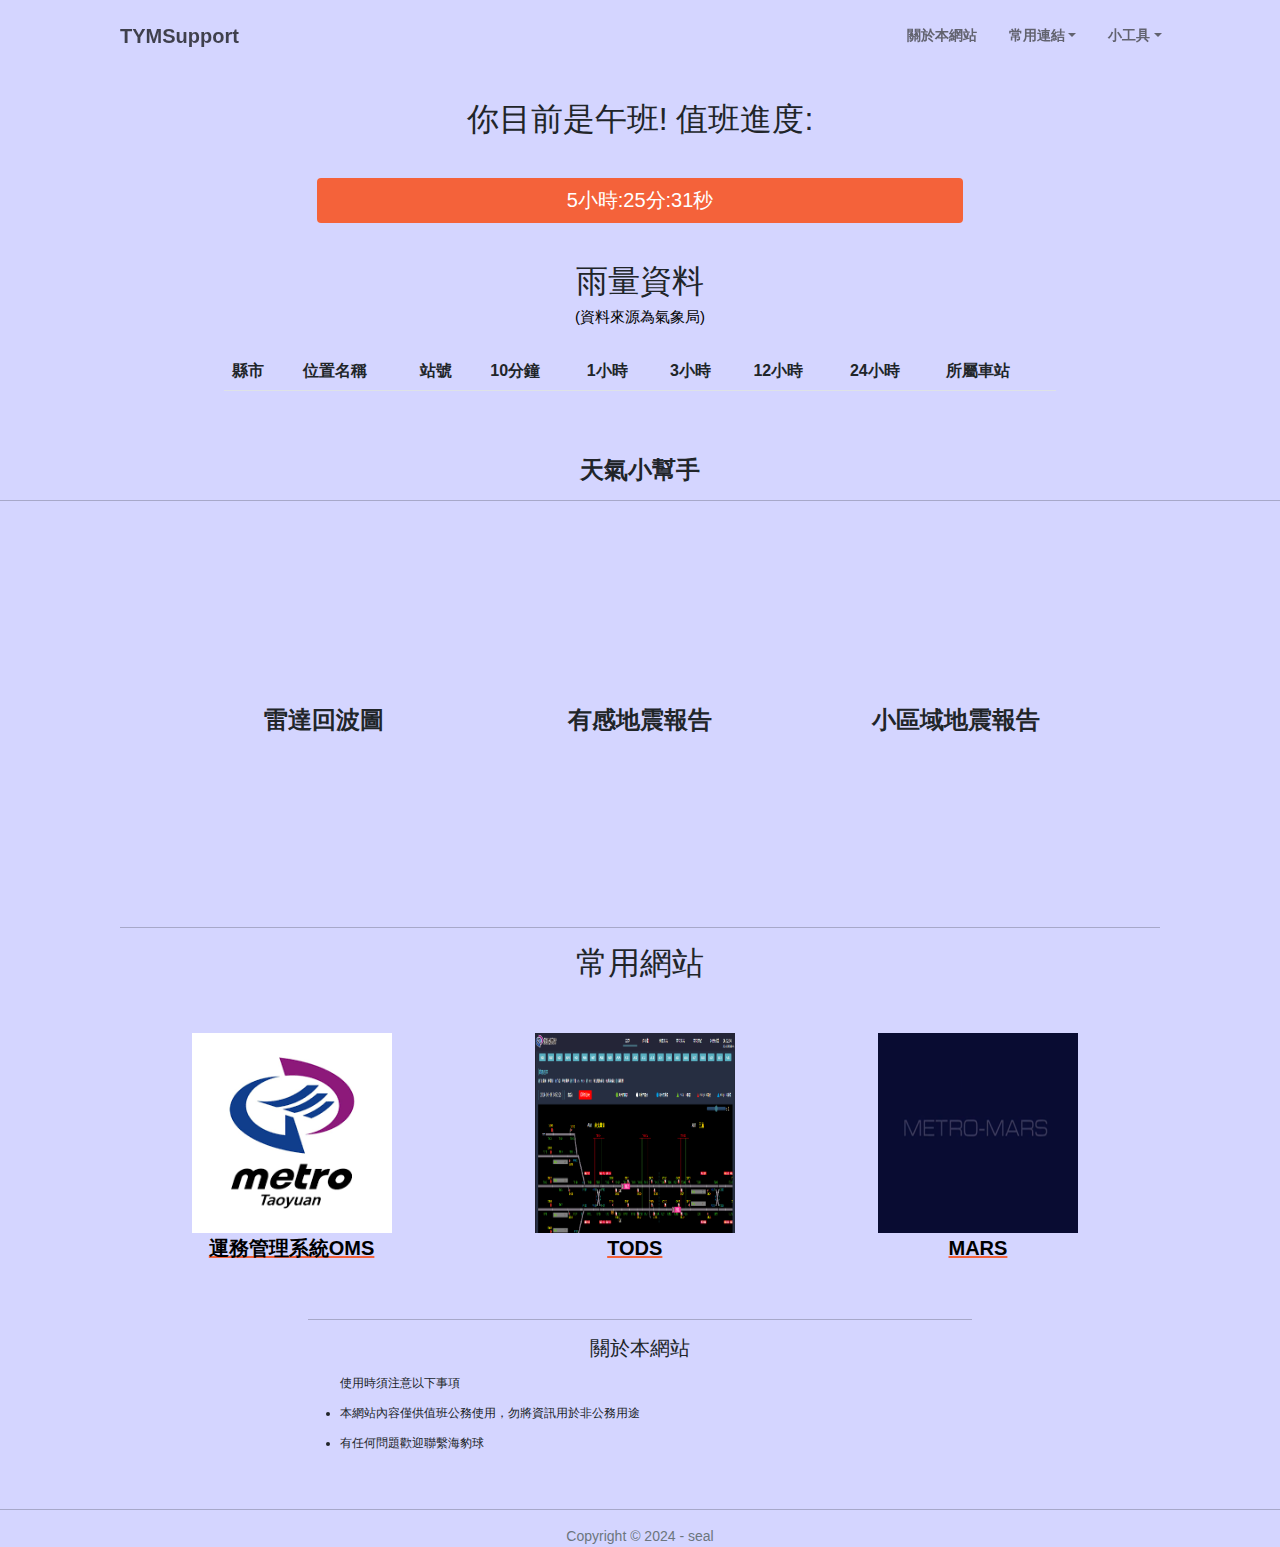
<file: index.html>
<html>
    <head>
        <title>TYMSupport</title>
        <link rel="stylesheet" href="./BOstyles.css">
        <link rel="stylesheet" href="./myWebCss.css">
        <link rel="stylesheet" type="text/css" href="https://cdn.datatables.net/v/bs5/jszip-2.5.0/dt-1.10.25/b-1.7.1/b-colvis-1.7.1/b-html5-1.7.1/b-print-1.7.1/cr-1.5.4/date-1.1.0/datatables.min.css"/>
        <script src="https://cdn.jsdelivr.net/npm/bootstrap@5.0.2/dist/js/bootstrap.bundle.min.js" integrity="sha384-MrcW6ZMFYlzcLA8Nl+NtUVF0sA7MsXsP1UyJoMp4YLEuNSfAP+JcXn/tWtIaxVXM" crossorigin="anonymous"></script>            
        <script src="https://ajax.googleapis.com/ajax/libs/jquery/3.5.1/jquery.min.js"></script>
        
        <!--excel-->
    </head>
<body onload="onLoadAll()" >
<!--------------------頂標題--------------------->  

<nav class="navbar navbar-expand-lg navbar-light fixed-top py-3" id="mainNav">
    <div class="container px-4 px-lg-5">
        <!--<img class="img-fluid" src="./Picture/tym.png" style="height: 35; width: 30;">-->
        <a class="navbar-brand" href="./index.html" style="padding-left: 2px;" >TYMSupport</a>
        <button class="navbar-toggler navbar-toggler-right" type="button" data-bs-toggle="collapse" data-bs-target="#navbarResponsive" aria-controls="navbarResponsive" aria-expanded="false" aria-label="Toggle navigation"><span class="navbar-toggler-icon"></span></button>
        <div class="collapse navbar-collapse" id="navbarResponsive">
            <ul class="navbar-nav ms-auto my-2 my-lg-0">
                <li class="nav-item"><a class="nav-link" href="#tos">關於本網站</a></li>
                <li class="nav-item dropdown">
                    <a class="nav-link dropdown-toggle" href="#" role="button" data-bs-toggle="dropdown">常用連結</a>
                    <ul class="dropdown-menu nav-item">
                      <li><a class="dropdown-item" href="https://portal.tymetro.com.tw" target="_blank">運務管理系統(OMS)</a></li>
                      <li><a class="dropdown-item" href="http://tods.tymetro.com.tw/home/"  target="_blank">TODS</a></li>
                    </ul>
                </li>
                <li class="nav-item dropdown">
                    <a class="nav-link dropdown-toggle" href="#" role="button" data-bs-toggle="dropdown">小工具</a>
                    <ul class="dropdown-menu nav-item">
                      
                         <li><a class="dropdown-item" href="">程序導引系統</a></li>
                    </ul>
                </li>
                <!--<li class="nav-item"><a class="nav-link" href="#portfolio">探索BOT功能</a></li>
                <li class="nav-item"><a class="nav-link" href="#author">聯繫我</a></li>-->
            </ul>
        </div>
    </div>
    
</nav>

<!--分-->
<h2 class="freeTime" style="text-align: center; margin-top: 100px ;">你距離下班時間還有</h2>
<div class="table_con" style="margin:20px">
  
    <div style="flex-grow: 2;"></div>   
 
        <div style="flex-grow: 6;">
            <div class="progress" style="height:45px">
                <div class="progress-bar" style="width:40%;">
                    <div class="text" style="font-size: 20px;"></div>
                    
                </div>
              </div>
              <div class="msg" style="font-size: 20px;"></div>
        </div>
     
        <div style="flex-grow: 2;"></div>
        

</div>



<!--分-->


<h2 style="text-align: center;">雨量資料</h2>
<h1 style="text-align: center;">(資料來源為氣象局)</h1>
    <div class="table_con" style="margin:5px">
        
        <div style="flex-grow: 1;"></div>
            <div style="flex-grow: 7;">
                
                <a id="datatime" style="position:relative ; font-size: 15px;"></a>
                <table  id="raintable" class="table table-striped table_align display">
                    <tbody class="sortable" >
                        <thead>
                            <tr>
                                <th id ="country">縣市</th>
                                <th id ="locale">位置名稱</th>
                                <th id = "stationId">站號</th>
                                <th id ="ten">10分鐘</th>
                                <th id ="1hr">1小時</th>
                                <th id ="3hr">3小時</th>
                                <th id ="12hr">12小時</th>
                                <th id ="24hr">24小時</th>
                                <th id ="station">所屬車站</th>
                            </tr>                  
                          </thead>
                          
                    </tbody>
                </table>
            </ul>
            </div>
            <div style="flex-grow: 1;"></div>
    </div>

<br>

<!---->
<h4 style="font-weight:bolder;text-align: center;">天氣小幫手</h4>
<hr>



    <div style="flex-grow: 1;text-align: center;  margin:50px; background-color:rgb(240,240,255)">

              <pre id="tp" style="text-align:left;font-size:15px"></pre>
    </div>
</div>

<div style="flex-grow: 1;text-align: center; margin:50px ; background-color:rgb(240,240,255);">
    <pre id="ntp" style="text-align:left;font-size:15px;word-wrap:break-word; "></pre>
</div>
<div style="flex-grow: 1;text-align: center; margin:50px; background-color:rgb(240,240,255) ">
    <pre id="ty" style="text-align:left;font-size:15px"></pre>
</div>
<div class="table_con" style="height:200px; margin-top:50px ;">
    <div style="flex-grow: 0.5;text-align: center; margin:5px; "></div>
    <div style="flex-grow: 2;text-align: center; margin:5px;position:relative">
                    <h4 style="font-weight:bolder">雷達回波圖</h4>
                    <div id="raid" style="font-size:15px"></div>
    </div>
    <div style="flex-grow: 2;text-align: center; margin:5px;position:relative">
                    <h4 style="font-weight:bolder">有感地震報告</h4>
                    <div id="earth" style="font-size:15px"></div>
    </div>
    <div style="flex-grow: 2;text-align: center; margin:5px;position:relative">
                    <h4 style="font-weight:bolder">小區域地震報告</h4>
                    <div id="earth2" style="font-size:15px"></div>
    </div>

    <div style="flex-grow: 0.5;text-align: center; margin:5px;"></div>

</div>
<!--------------------區塊3--------------------->
<div class="content_acon" style="margin-top:10px">
    <div class="flex-grow: 0.5"></div>
    <codiv style="flex:0 0 120px; "></codiv>
        <codiv style="flex: 2 0 0px">
            <hr>
           <div id="portfolio">
            <div class="container-fluid p-0">
            <div class="row g-0">
                <h2 style="margin-bottom: 50px;">常用網站</h2>
            <div class="col-lg-4 col-sm-6 ">
                <a class="portfolio-box" href="https://portal.tymetro.com.tw"  target="_blank" title="Project Name">
                    <img class="img-fluid" src="./Picture/tym.png" alt="..." />
                    <p class="basicword" style="font-weight: bolder;">運務管理系統OMS</p>
                    <div class="portfolio-box-caption">
                        <div class="project-category text-white-50">TYMSupport</div>
                        <div class="project-name">OMS</div>
                    </div>
                </a>
            </div>
            <div class="col-lg-4 col-sm-6 ">
                <a class="portfolio-box" href="http://tods.tymetro.com.tw/home/" target="_blank" title="Project Name">
                    <img class="img-fluid" src="./Picture/tods.png" alt="..." />
                    <p class="basicword" style="font-weight: bolder;">TODS</p>
                    <div class="portfolio-box-caption">
                        <div class="project-category text-white-50">TYMSupport</div>
                        <div class="project-name">TODS</div>
                    </div>
                </a>
            </div>
            <div class="col-lg-4 col-sm-6 ">
                <a class="portfolio-box" href="https://mars-u.tymetro.com.tw/" target="_blank" title="Project Name">
                    <img class="img-fluid" src="./Picture/mars.png" alt="..." />
                    <p class="basicword" style="font-weight: bolder;">MARS</p>
                    <div class="portfolio-box-caption">
                        <div class="project-category text-white-50">TYMSupport</div>
                        <div class="project-name">MARS</div>
                    </div>
                </a>
            </div>
          
        </div>
    </div>
    <div class="flex-grow: 0.5"></div>
</div>
    </codiv>
    <codiv style="flex:0 0 120px;"></codiv>
</div>



<div class="table_con">
    <div style="flex-grow: 1;"></div>
        <div style="flex-grow: 3;">
<hr>
                <h2 id="tos"  class="basicword">關於本網站</h2>
                <ul>使用時須注意以下事項
                <li>本網站內容僅供值班公務使用，勿將資訊用於非公務用途</li>
                <li>有任何問題歡迎聯繫海豹球</li>
                </ul>
        </div>
<div style="flex-grow: 1;"></div>
<hr>
</div>
<hr>


<!--------------------分隔線--------------------->
<!--分隔線-->

<div class="table_con">
    <fodiv style="flex-grow: 3"></fodiv>
    <fodiv style="flex-grow: 5">
        <div class="container px-4 px-lg-5"><div class="small text-center text-muted">Copyright &copy; 2024 - seal</div></div>
    </fodiv>
    <fodiv style="flex-grow: 3"></fodiv>
</div>


<!--------------------分隔線--------------------->


<script src="./myWebJS.js"></script>



</body>
</html>
</file>
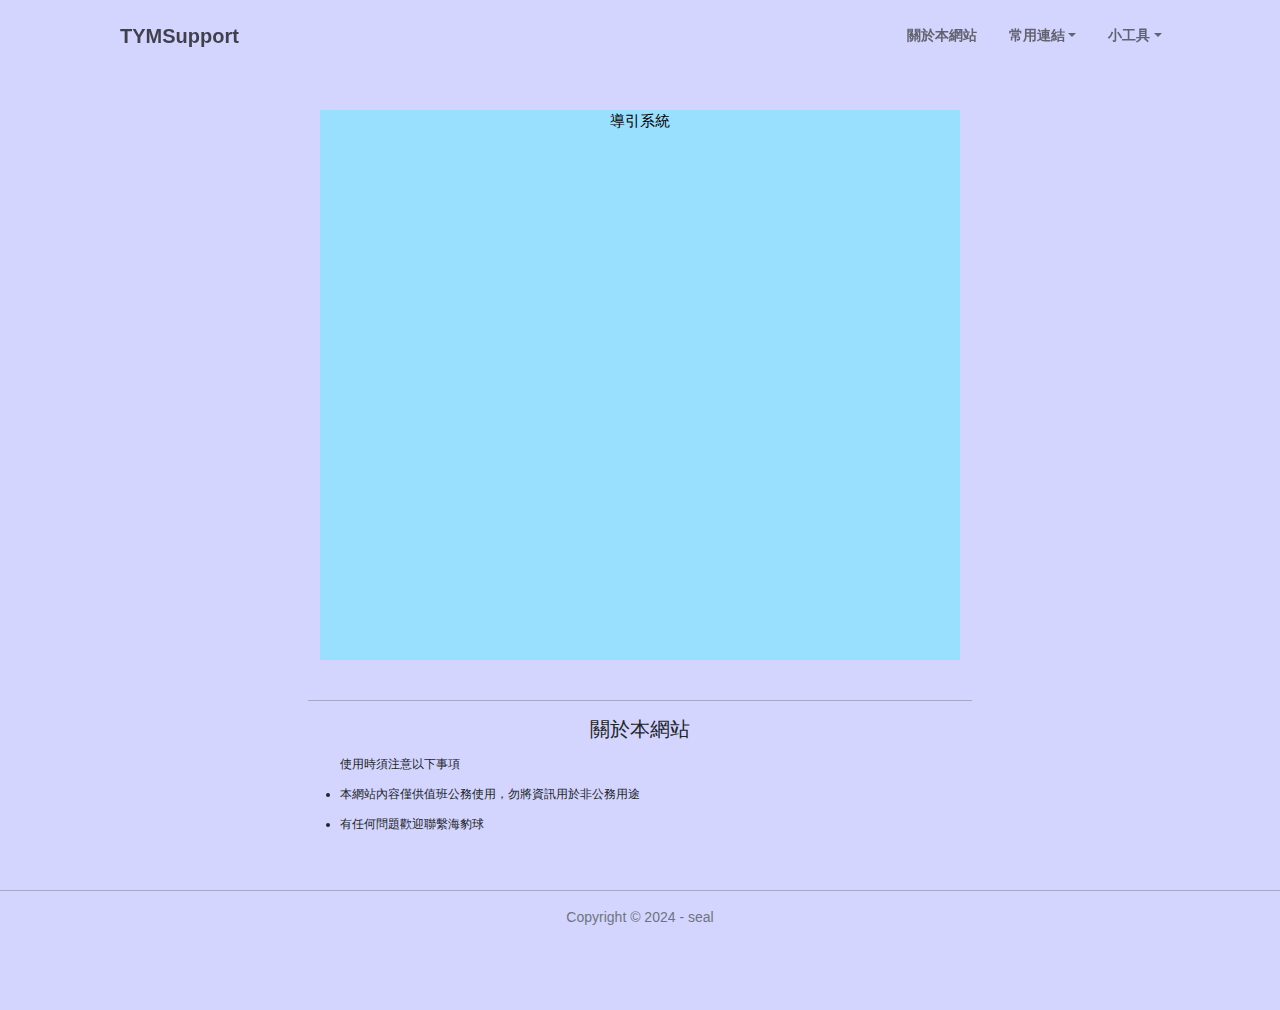
<file: guide.html>
<html>
    <head>
        <title>TYMSupport</title>
        <link rel="stylesheet" href="./BOstyles.css">
        <link rel="stylesheet" href="./myWebCss.css">
        <link rel="stylesheet" type="text/css" href="https://cdn.datatables.net/v/bs5/jszip-2.5.0/dt-1.10.25/b-1.7.1/b-colvis-1.7.1/b-html5-1.7.1/b-print-1.7.1/cr-1.5.4/date-1.1.0/datatables.min.css"/>
        <script src="https://cdn.jsdelivr.net/npm/bootstrap@5.0.2/dist/js/bootstrap.bundle.min.js" integrity="sha384-MrcW6ZMFYlzcLA8Nl+NtUVF0sA7MsXsP1UyJoMp4YLEuNSfAP+JcXn/tWtIaxVXM" crossorigin="anonymous"></script>            
        <script src="https://ajax.googleapis.com/ajax/libs/jquery/3.5.1/jquery.min.js"></script>
        
        <!--excel-->
    </head>
<body onload="onLoadAll()" >
<!--------------------頂標題--------------------->  

<nav class="navbar navbar-expand-lg navbar-light fixed-top py-3" id="mainNav">
    <div class="container px-4 px-lg-5">
        <!--<img class="img-fluid" src="./Picture/tym.png" style="height: 35; width: 30;">-->
        <a class="navbar-brand" href="./index.html" style="padding-left: 2px;" >TYMSupport</a>
        <button class="navbar-toggler navbar-toggler-right" type="button" data-bs-toggle="collapse" data-bs-target="#navbarResponsive" aria-controls="navbarResponsive" aria-expanded="false" aria-label="Toggle navigation"><span class="navbar-toggler-icon"></span></button>
        <div class="collapse navbar-collapse" id="navbarResponsive">
            <ul class="navbar-nav ms-auto my-2 my-lg-0">
                <li class="nav-item"><a class="nav-link" href="#tos">關於本網站</a></li>
                <li class="nav-item dropdown">
                    <a class="nav-link dropdown-toggle" href="#" role="button" data-bs-toggle="dropdown">常用連結</a>
                    <ul class="dropdown-menu nav-item">
                      <li><a class="dropdown-item" href="https://portal.tymetro.com.tw" target="_blank">運務管理系統(OMS)</a></li>
                      <li><a class="dropdown-item" href="http://tods.tymetro.com.tw/home/"  target="_blank">TODS</a></li>
                    </ul>
                </li>
                <li class="nav-item dropdown">
                    <a class="nav-link dropdown-toggle" href="#" role="button" data-bs-toggle="dropdown">小工具</a>
                    <ul class="dropdown-menu nav-item">
                      
                         <li><a class="dropdown-item" href="">程序導引系統</a></li>
                    </ul>
                </li>
            </ul>
        </div>
    </div>
    
</nav>

<div style="text-align: center; width: 100%;"><div  class="guide" ><p draggable="true">導引系統</p></div></div>
    



<div class="table_con">
    <div style="flex-grow: 1;"></div>
        <div style="flex-grow: 3;">
<hr>
                <h2 id="tos"  class="basicword">關於本網站</h2>
                <ul>使用時須注意以下事項
                <li>本網站內容僅供值班公務使用，勿將資訊用於非公務用途</li>
                <li>有任何問題歡迎聯繫海豹球</li>
                </ul>
        </div>
<div style="flex-grow: 1;"></div>
<hr>
</div>
<hr>


<!--------------------分隔線--------------------->
<!--分隔線-->

<div class="table_con">
    <fodiv style="flex-grow: 3"></fodiv>
    <fodiv style="flex-grow: 5">
        <div class="container px-4 px-lg-5"><div class="small text-center text-muted">Copyright &copy; 2024 - seal</div></div>
    </fodiv>
    <fodiv style="flex-grow: 3"></fodiv>
</div>


<!--------------------分隔線--------------------->


<script src="./myWebJS.js"></script>



</body>
</html>
</file>
<file: myWebCss.css>
p{color:rgb(0, 0, 0); font-size: 15px; font-family: -apple-system, BlinkMacSystemFont, 'Segoe UI', Roboto, Oxygen, Ubuntu, Cantarell, 'Open Sans', 'Helvetica Neue', sans-serif}
body{background-color: rgb(212, 213, 255);}
h1{color: rgb(0, 0, 0);font-size: 15px;}
ul{text-align: left; font-size: 12px; font-family: -apple-system, BlinkMacSystemFont, 'Segoe UI', Roboto, Oxygen, Ubuntu, Cantarell, 'Open Sans', 'Helvetica Neue', sans-serif}
li{text-align: left; font-size: 12px;font-family: -apple-system, BlinkMacSystemFont, 'Segoe UI', Roboto, Oxygen, Ubuntu, Cantarell, 'Open Sans', 'Helvetica Neue', sans-serif }
button{text-align: center; font-size: 12px;font-family: -apple-system, BlinkMacSystemFont, 'Segoe UI', Roboto, Oxygen, Ubuntu, Cantarell, 'Open Sans', 'Helvetica Neue', sans-serif }
.abutton{background-color: rgb(169, 189, 248);}
.bbutton{background-color: rgb(253, 255, 119);}
.basicword{font-size: 20px; font-family: -apple-system, BlinkMacSystemFont, 'Segoe UI', Roboto, Oxygen, Ubuntu, Cantarell, 'Open Sans', 'Helvetica Neue', sans-serif }
.listyle{font-size: 9px;font-family: -apple-system, BlinkMacSystemFont, 'Segoe UI', Roboto, Oxygen, Ubuntu, Cantarell, 'Open Sans', 'Helvetica Neue', sans-serif;}
.img-fluid{
        width: 200px;
        height: 200px;
}
.img-fluid1{
    width: 200px;
    height: 200px;
}
.btnmargin{
    margin: 20px;

}
.navstyle{
    display: flex;
    flex-direction: column;
    padding-left: 0;
    margin-bottom: 0;
    list-style: none;
    flex-wrap: nowrap;
    justify-content: flex-start;
}
.navitem{
    flex-basis: 0;
    flex-grow: 1;
    text-align: center;
    flex: 1 1 auto;
    text-align: center;
}
.flex-container{
    display: flex;
    flex-flow: row wrap;    
    position: fixed;
    top: 0;
    right: 0;
    left: 0;
    z-index: 1030;
}
.flex-container > div {
    background-color: #d1fcff;
    width: 100px;
    margin: 0px;
    text-align: center;
    line-height: 75px;
    font-size: 30px;
  }
.content_con{
    display: flex;
    flex-flow: row wrap;
    text-align: center;
    background-position: center;
    background-size:auto;
    background-repeat: no-repeat;
    height: 6rem;
}


.content_acon{
    display: flex;
    flex-flow: row wrap;
    text-align: center;
    height: auto;
  
}
.content_pic{
    width: 50;
    height: 50;

}


.content_bcon{
    display: flex;
    flex-flow: row wrap;
    background-color: rgb(206, 255, 250);
    text-align: center;
    height: auto;
}
.content_ccon{
    display: flex;
    flex-flow: row wrap;
    background-color: tomato;
    text-align: center;
    height: auto;
}
.content_con>codiv{
    width: 100px;
    margin: 5px;
    margin-top: 50px;
    text-align: center;
    line-height: 150px;
    font-size: 30px;
}
.table_con{
    display: flex;
    flex-flow: row wrap;
    height: auto;
    margin:5px;

}
.margin{
    margin-right: 0.5rem;
}
.table_con>div{
    width: 100px;
    margin: 5px;
    margin-top: 1.2rem;
    margin-bottom: 1.2rem;
    text-align: center;
    line-height: 30px;
    font-size: 20px;
}
.table_con>biodiv{
    width: 100px;
    margin: 5px;
    margin-top: 1.2rem;
    margin-bottom: 1.2rem;
    text-align: left;
    line-height: 30px;
    font-size: 20px;
}
.table_con>biop{
    width: 100px;
    margin: 5px;
    margin-top: 1.2rem;
    margin-bottom: 1.2rem;
    text-align: left;

}
.table_con>p{
    width: 100px;
    margin: 5px;
    margin-top: 1.2rem;
    margin-bottom: 1.2rem;
    text-align: center;
}
.inputalign{
    width: auto;
}
.table_align{
    text-align: left;
}

.footer_con{
    display: flex;
    flex-flow: row wrap;
}
.footer_con>fodiv{

    background-image: url("");
    width: 00px;
    margin: 5px;
    text-align: center;
    line-height: 75px;
    font-size: 10px;

}
.drag_container{
    display:flex;
    flex-flow:row wrap;
    align-items: center;
    justify-content: center;
}
.drag_container>div{
    width: 150px;
    margin: 5px;
    text-align: center;
    line-height: 75px;
    font-size: 30px;
}

.picSize{
    width: 5rem;
    height: 20rem;

}
.optionDiv{
    width: 250;
    height: 250;
}
/* 拖曳項目*/

[draggable="true"] {

    user-select: none;
    -moz-user-select: none;
    -webkit-user-select: none;
    -ms-user-select: none;
  }
.divmargin{
    margin-left: 1rem;
    margin-right: 1rem;
    margin-top: 0.5rem;
    margin-bottom: 1rem;
}

.dragging {
  opacity: .25;
}
.ul_title{
text-align: center;
font-size: 24;

}

#result {
    display: none;
    color: red;
}
.content_con_simu{
    display: flex;
    flex-flow: row wrap;
    text-align: center;
    background-position: center;
    background-size:auto;
    background-repeat: no-repeat;
    height: 30rem;
}
.content_con_simu>codiv{
    margin: 5px;
    margin-top: 55px;
    text-align: center;
    line-height: 150px;
    font-size: 30px;
}



.progessbar {
    position: relative;
    text-align: center;
    border: 1px dashed blue;
    height: 50px;
    width: 100%;
    
  }
  
  .progessbar .text {
    position: absolute;
    font-weight: bolder;
    left: 0;
    top: 0;
    width: 100%;
    line-height: 50px;
    z-index: 10;
  }

  .progessbar .bar {
    position: absolute;
    left: 0;
    top: 0;
    height: 50px;
    background-color: rgb(69, 31, 238);
  }

  .guide{
    width: 50%;
    height: 550px;
    position: relative;
    background-color: rgb(153, 223, 255);
    text-align: center;
    left: 25%;  
    margin-top: 110px;
  }
</file>
